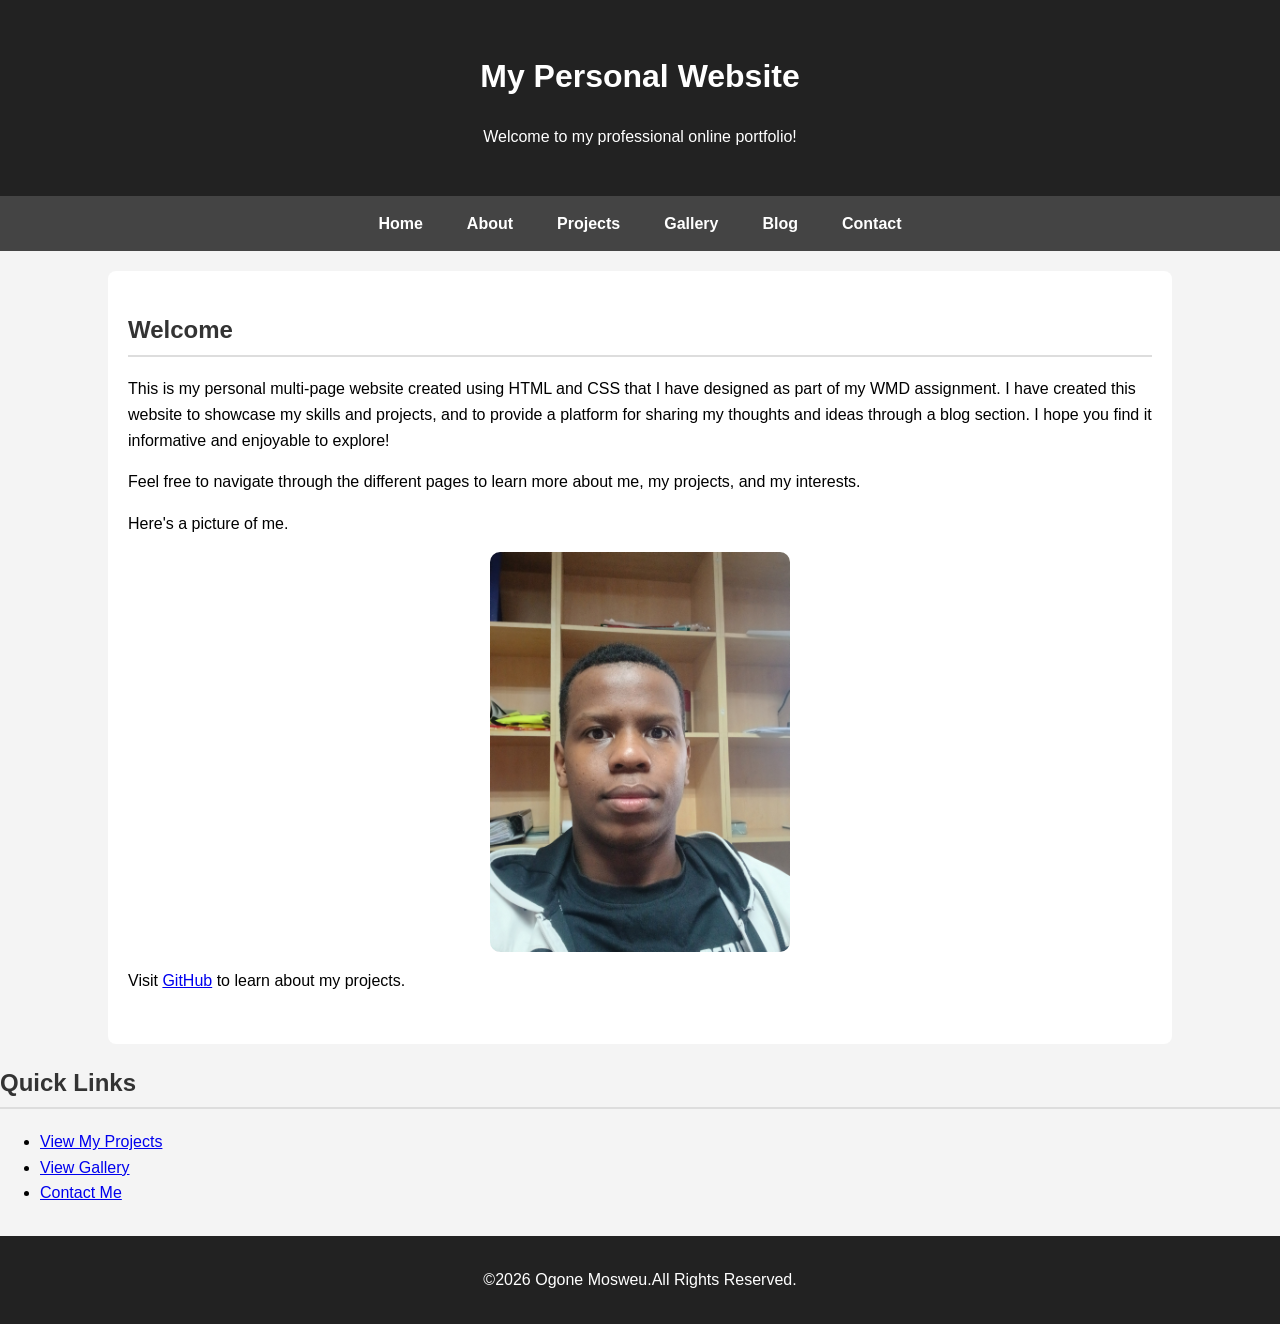
<file: index.html>
<!DOCTYPE html>
<html lang="en">
<head>
  <meta charset="UTF-8">
  <meta name="viewport" content="width=device-width, initial-scale=1.0">
  <title>My First Github Page</title>
  <link rel="stylesheet" href="styles.css"> 
</head>
  <body>
    <div class="page-layout">
    <header>
      <h1>My Personal Website</h1>
      <p>Welcome to my professional online portfolio!</p>
      </header>
      <nav>
        <a href="index.html">Home</a>
        <a href="about.html">About</a>
        <a href="projects.html">Projects</a>
        <a href="gallery.html">Gallery</a>
        <a href="blog.html">Blog</a>
        <a href="contact.html">Contact</a>
      </nav>

    <main>
      <section>
        <h2>Welcome</h2>
        <p>This is my personal multi-page website created using HTML and CSS that I have designed as part of my WMD assignment.
          I have created this website to showcase my skills and projects, and to provide a platform for sharing my thoughts and ideas through a blog section. I hope you find it informative and enjoyable to explore!</p>
          <p>Feel free to navigate through the different pages to learn more about me, my projects, and my interests.</
        </p>
        <p>Here's a picture of me.</p>
        <img src="Images/Work_Picture.jpg" alt="A picture of me" style="width: 300px; height: auto;"> 
      <p>Visit <a href=" https://github.com/cse25-425">GitHub</a> to learn about my projects.</p>
      </section>
    </main>

    <aside>
      <h2>Quick Links</h2>
      <ul>
        <li><a href="projects.html">View My Projects</a></li>
        <li><a href="gallery.html">View Gallery</a></li>
        <li><a href="contact.html">Contact Me</a></li>
      </ul>
    </aside>

    <footer>
      <p>&copy;2026 Ogone Mosweu.All Rights Reserved.</p>
    </footer>
    </div>
  </body>
</html>
</file>
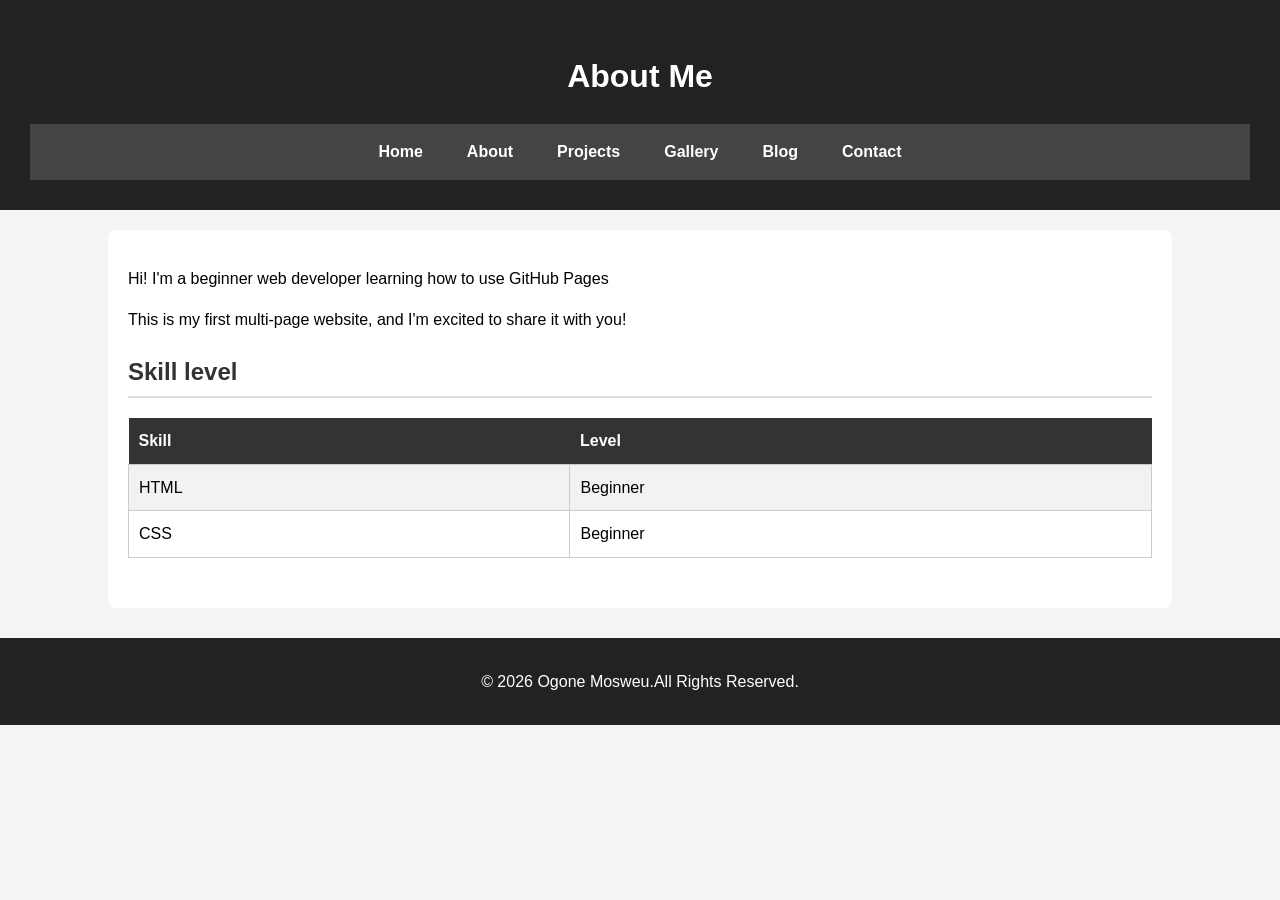
<file: about.html>
<!DOCTYPE html>
<html lang="en">
  <head>
    <meta charset="UTF-8">
    <meta name="viewport" content="width=device-width, Initial-scale=1.0">
    <title>About Me</title>
    <link rel="stylesheet" href="styles.css"> 
  </head>
  <body>
    <header>
      <h1>About Me</h1>
      <nav>
        <a href="index.html">Home</a>
        <a href="about.html">About</a>
        <a href="projects.html">Projects</a>
        <a href="gallery.html">Gallery</a>
        <a href="blog.html">Blog</a>
        <a href="contact.html">Contact</a>
      </nav>
    </header>
    <main>
      <p>Hi! I'm a beginner web developer learning how to use GitHub Pages</p>
      <p>This is my first multi-page website, and I'm excited to share it with you!</p>
      <section>
        <h2>Skill level</h2>
        <table>      
      <tr>
      <th>Skill</th>
       <th>Level</th>
     </tr>
      <tr>
      <td>HTML</td>
      <td>Beginner</td>
      </tr>
       <tr>
    <td>CSS</td>
    <td>Beginner</td>
        </tr>
        </table>
</section>
    </main>

    <footer>
      <p>&copy; 2026 Ogone Mosweu.All Rights Reserved.</p>
    </footer>
  </body>
</html>
</file>
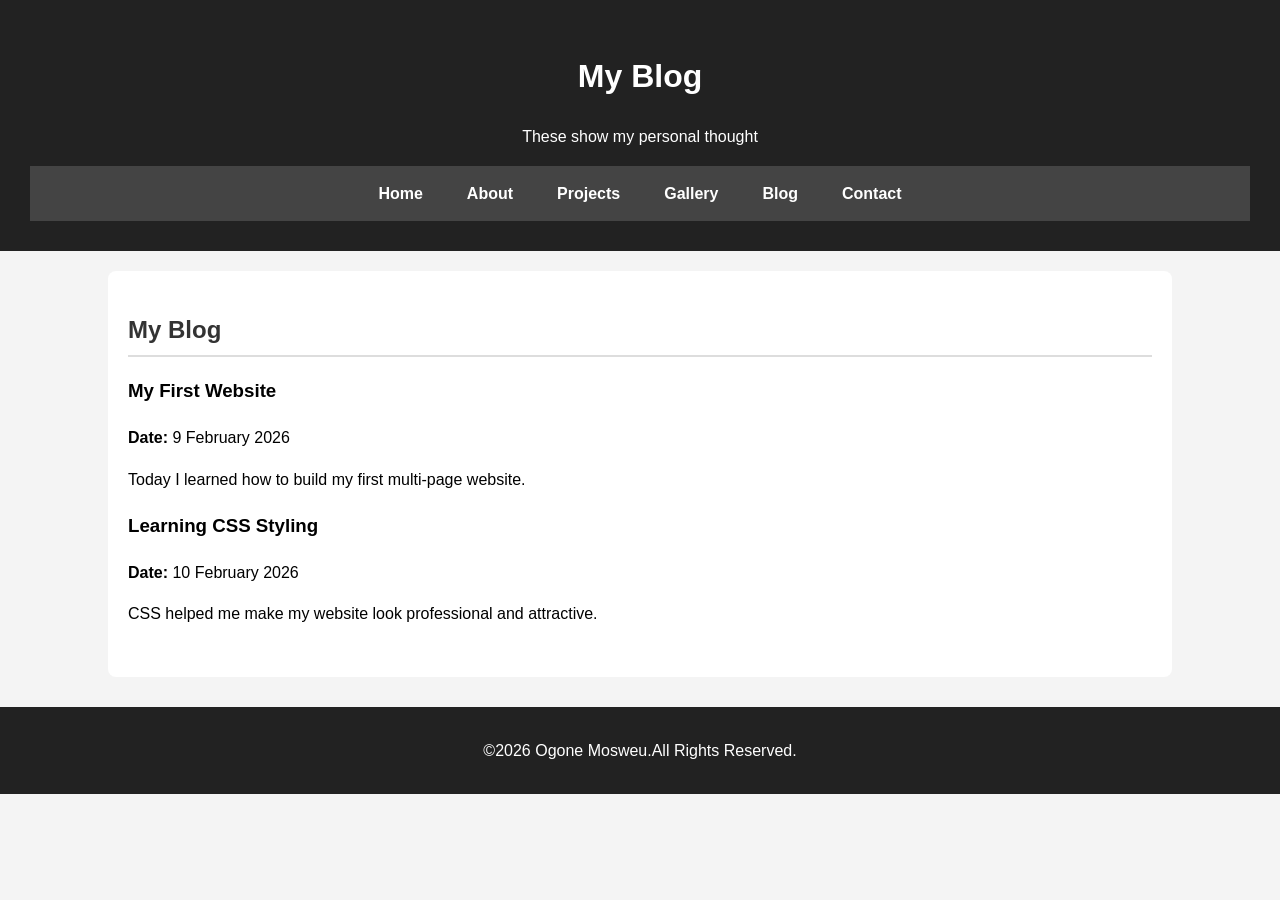
<file: blog.html>
<!DOCTYPE html>
<html lang="en">
  <head>
    <meta charset="UTF-8">
    <meta name="viewport" content="width=device-width, initial-scale=1.0">
    <title>Blog</title>
    <link rel="stylesheet" href="styles.css">
  </head>
<body>
  <header>
    <h1>My Blog</h1>
    <p>These show my personal thought</p>
  <nav>
  <a href="index.html">Home</a>
  <a href="about.html">About</a>
  <a href="projects.html">Projects</a>
  <a href="gallery.html">Gallery</a>
  <a href="blog.html">Blog</a>
  <a href="contact.html">Contact</a>
</nav>
  </header>
  <main>
  <section>
  <h2>My Blog</h2>

  <div class="blog-grid">

  <article class="blog-post">
    <h3>My First Website</h3>
    <p><strong>Date:</strong> 9 February 2026</p>
    <p>Today I learned how to build my first multi-page website.</p>
  </article>

  <article class="blog-post">
    <h3>Learning CSS Styling</h3>
    <p><strong>Date:</strong> 10 February 2026</p>
    <p>CSS helped me make my website look professional and attractive.</p>
  </article>
  </div>
</section>
  </main>
<footer>
    <p>&copy;2026 Ogone Mosweu.All Rights Reserved.</p>
  </footer>
</body>
</html>
</file>
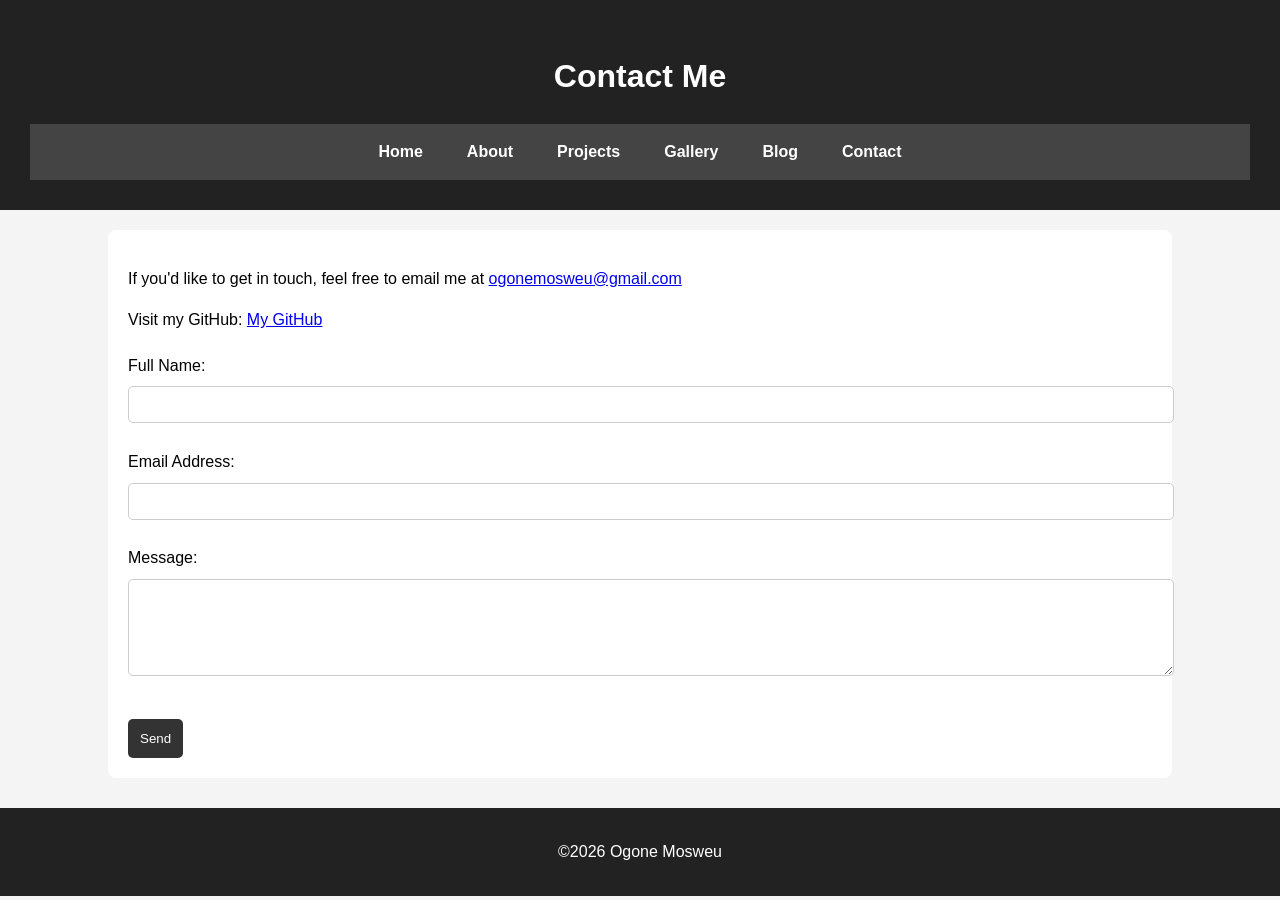
<file: contact.html>
<!DOCTYPE html>
<html lang="en">
  <head>
    <meta charset="UTF-8">
    <meta name="viewport" content="width=device-width, initial-scale=1.0">
    <title>Contact Me</title>
    <link rel="stylesheet" href="styles.css"> 
  </head>
  <body>
    <header>
      <h1>Contact Me</h1>
      <nav>
  <a href="index.html">Home</a>
  <a href="about.html">About</a>
  <a href="projects.html">Projects</a>
  <a href="gallery.html">Gallery</a>
  <a href="blog.html">Blog</a>
  <a href="contact.html">Contact</a>
</nav>

    </header>

    <main>
      <p>If you'd like to get in touch, feel free to email me at <a href="mailto:ogonemosweu@gmail.com">ogonemosweu@gmail.com</a></p>
      <p> Visit my GitHub: <a href="https://github.com/Seth-Mosweu" target="_blank">My GitHub</a></p>
      
      <form>
        <label for="full_name">Full Name:</label><br>
        <input type="text" id="full_name" name="fullname" required><br><br>

        <label for="email">Email Address:</label><br>
        <input type="email" id="email" name="email" required><br><br>

        <label for="message">Message:</label><br>
        <textarea id="message" name="message" rows="5" required></textarea><br><br>

        <button type="submit">Send</button>

      </form> 
      
    </main>

    <footer>
      <p>&copy;2026 Ogone Mosweu</p>
    </footer>
      </body>                    
</html>
</file>
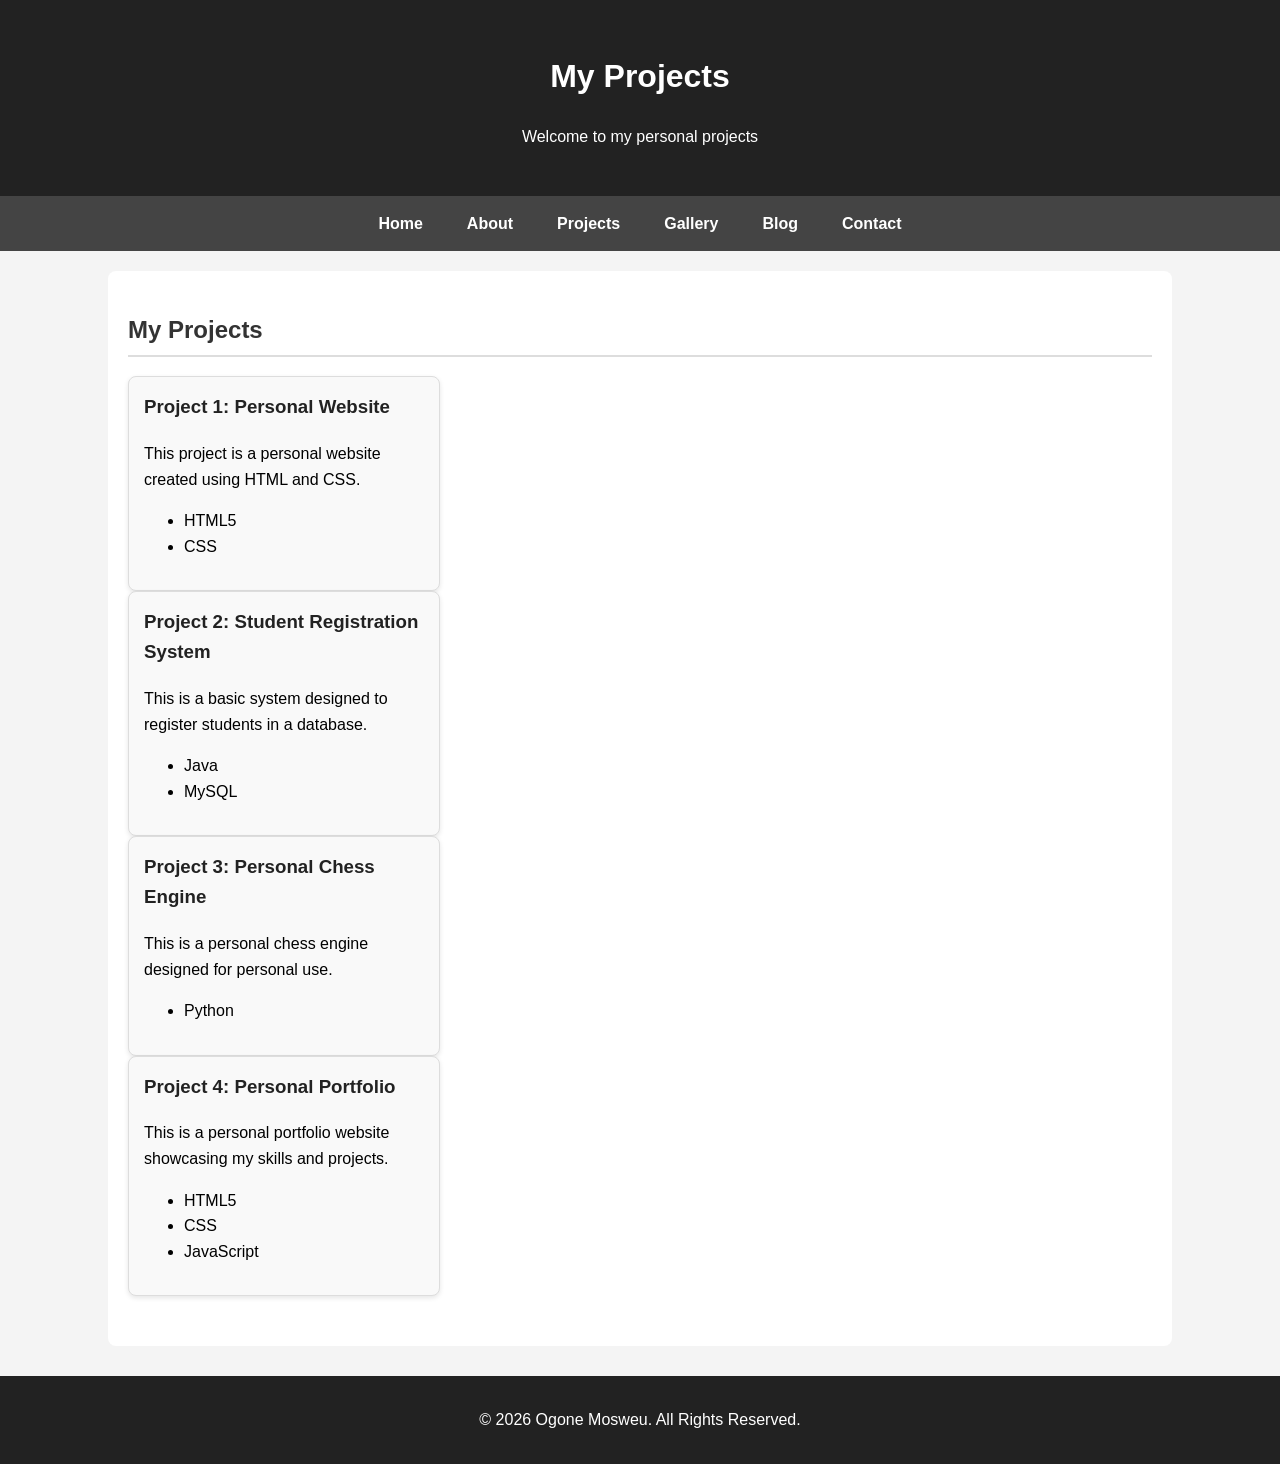
<file: projects.html>
<!DOCTYPE html>
<html lang="en">
  <head>
    <meta charset="UTF-8">
    <meta name="viewport" content="width=device-width, Initial-scale=1.0">
    <title>Projects</title>
    <link rel="stylesheet" href="styles.css">
  </head>
  <body>
  <header>
    <h1>My Projects</h1>
    <p>Welcome to my personal projects</p>
  </header>
  <nav>
    <a href="index.html">Home</a>
    <a href="about.html">About</a>
    <a href="projects.html">Projects</a>
    <a href="gallery.html">Gallery</a>
    <a href="blog.html">Blog</a>
    <a href="contact.html">Contact</a>
  </nav>
  <main>
    <section>
      <h2>My Projects</h2>
      <div class="projects-grid">
        <div class="project-card">
          <h3>Project 1: Personal Website</h3>
          <p>This project is a personal website created using HTML and CSS.</p>
          <ul>
            <li>HTML5</li>
            <li>CSS</li>
          </ul>
        </div>
       <div class="project-card">
          <h3>Project 2: Student Registration System</h3>
          <p>This is a basic system designed to register students in a database.</p>
          <ul>
            <li>Java</li>
            <li>MySQL</li>
          </ul>
        </div>
        <div class="project-card">
          <h3>Project 3: Personal Chess Engine</h3>
          <p>This is a personal chess engine designed for personal use.</p>
          <ul>
            <li>Python</li>
          </ul>
        </div>
        <div class="project-card">
          <h3>Project 4: Personal Portfolio</h3>
          <p>This is a personal portfolio website showcasing my skills and projects.</p>
          <ul>
            <li>HTML5</li>
            <li>CSS</li>
            <li>JavaScript</li>
          </ul>
       </div> 
      </div>
      </section>
  </main>
  <footer>
    <p>&copy; 2026 Ogone Mosweu. All Rights Reserved.</p>
  </footer>
</body>
</html>
</file>
<file: styles.css>
body {
  font-family: Arial, sans-serif;
  background-color: #f4f4f4;
  margin: 0;
  padding: 0;
  line-height: 1.6;
}

header {
  background-color: #222;
  color: white;
  text-align: center;
  padding: 30px;
}

nav {
  background-color: #444;
  display: flex;
  justify-content: center;
  gap: 20px;
  flex-wrap: wrap;
  padding: 15px;
}

nav a {
  color: white;
  text-decoration: none;
  margin: 0 12px;
  font-weight: bold;
}

nav a:hover {
  color: yellow;
  text-decoration: underline;
}

main {
  width: 80%;
  margin: auto;
  background: white;
  padding: 20px;
  margin-top: 20px;
  border-radius: 8px;
}

section {
  margin-bottom: 30px;
}

h2 {
  color: #333;
  border-bottom: 2px solid #ddd;
  padding-bottom: 5px;
}

footer {
  background-color: #222;
  color: white;
  text-align: center;
  padding: 15px;
  margin-top: 30px;
}

img {
  border-radius: 10px;
  max-width: 100%;
  height: auto;
  display: block;
  margin: 15px auto;
}
table {
  width: 100%;
  border-collapse: collapse;
  margin-top: 15px;
 } 
table th {
  background-color: #333;
  color: white;
  padding: 10px;
  text-align: left;
 }
table td {
    border: 1px solid #ccc;
    padding: 10px;
  }
table tr:nth-child(even) {
    background-color: #f2f2f2;
  }

form {
    margin-top: 20px;
  }
input, textarea {
    width: 100%;
    padding: 10px;
    margin-top: 8px;
    border: 1px solid #ccc;
    border-radius: 5px;
  }
button {
    background-color: #333;
    color: white;
    padding: 12px;
    border: none;
    border-radius: 5px;
    cursor: pointer;
    margin-top: 10px;
  }
button:hover {
    background-color: green;
  }
two-column-layout {
  display: flex;
  gap: 20px;
  margin-top: 20px;
}
.sidebar{
  background-color: #eee;
  padding: 15px;
  border-radius: 8px;
  width: 30%;
}  
.content-area{
  width: 70%;
}
@media(max-width:768px){
  main{
    width: 95%;
  }
  two-column-layout{
    flex-direction: column;
  }
  .sidebar, .content-area{
    width: 100%;
  }
  nav{
    flex-direction: column;
    align-items: center;
  }
  .project-card{
    width: 100%;
  }  
}

.project-container{
  display: flex;
  flex-wrap: wrap;
  gap: 20px;
  margin-top: 20px;
}
.project-card{
  background-color: #f9f9f9;
  border: 1px solid #ddd;
  border-radius: 8px;
  padding: 15px;
  width: 280px;
  flex-grow: 1;
  box-shadow: 0px 2px 5px rgba(0,0,0,0.1);
}
.project-card h3{
  margin-top:0;
  color:#222;
}  
grid-example{
  display: grid;
  grid-template-columns: repeat(2,1fr);
  gap: 15px;
  margin-top: 20px;
}
.box{
  background-color: #ddd;
  padding: 20px;
  text-align: center;
  border-radius: 5px;
}
project-grid{
  display: grid;
  grid-template-columns: repeat(3,1fr);
  gap: 20px;
  margin-top: 20px;
}
@media (max-width: 768px) {
  .project-grid {
    grid-template-columns: 1fr;
  }
}
.gallery-container{
  display: flex;
  flex-wrap: wrap;
  gap: 15px;
  justify-content: center;
}
.gallery-container img{
  width: 200px;
  height: 150px;
  object-fit: cover;
}
gallery-grid{
  display: grid;
  grid-template-columns: repeat(4,1fr);
  gap: 15px;
  margin-top: 20px;
}
gallery-grid img{
  width: 100%;
  height: 180px;
  object-fit: cover;
  border-radius: 5px;
}
@media (max-width: 768px) {
  .gallery-grid {
    grid-template-columns: repeat(2,1fr);
  }
}
@media (max-width: 480px) {
  .gallery-grid {
    grid-template-columns: 1fr;
  }
}
blog-grid{
  display: grid;
  grid-template-columns: repeat(2,1fr);
  gap: 20px;
  margin-top: 20px;
}
blog-post{
  background: #f9f9f9;
  padding: 15px;
  border-radius: 10px;
  border: 1px solid #ddd;
  box-shadow: 0 2px 5px rgba(0,0,0,0.1);
}
@media (max-width: 768px) {
  .blog-grid {
    grid-template-columns: 1fr;
  }
}
page-layout{
  display: grid;
  grid-template-areas: 
    "header header"
    "nav nav"
    "main main"
    "footer footer";

grid-template-columns: 2fr 1fr;
gap:20px;
width:90%;
margin:auto;
margin-top:20px;
}
page-layout header{
  grid-area: header;
}
page-layout nav{
  grid-area: nav;
}
page-layout main{
  grid-area: main;
}
page-layout aside{
  grid-area: aside;
  background:#eee;
  padding: 15px;
  border-radius: 10px;
}
page-layout footer{
  grid-area: footer;
}
@media (max-width:768px){
  page-layout{
    grid-template-areas:
      "header"
      "nav"
      "main"
      "aside"
      "footer";
      Grid-template-columns: 1fr;
  }
}
.project-card,.blog-post{
  transition: transform 0.3s;
}
.project-card:hover,.blog-post:hover{
  transform: scale(1.03);
}
</file>
